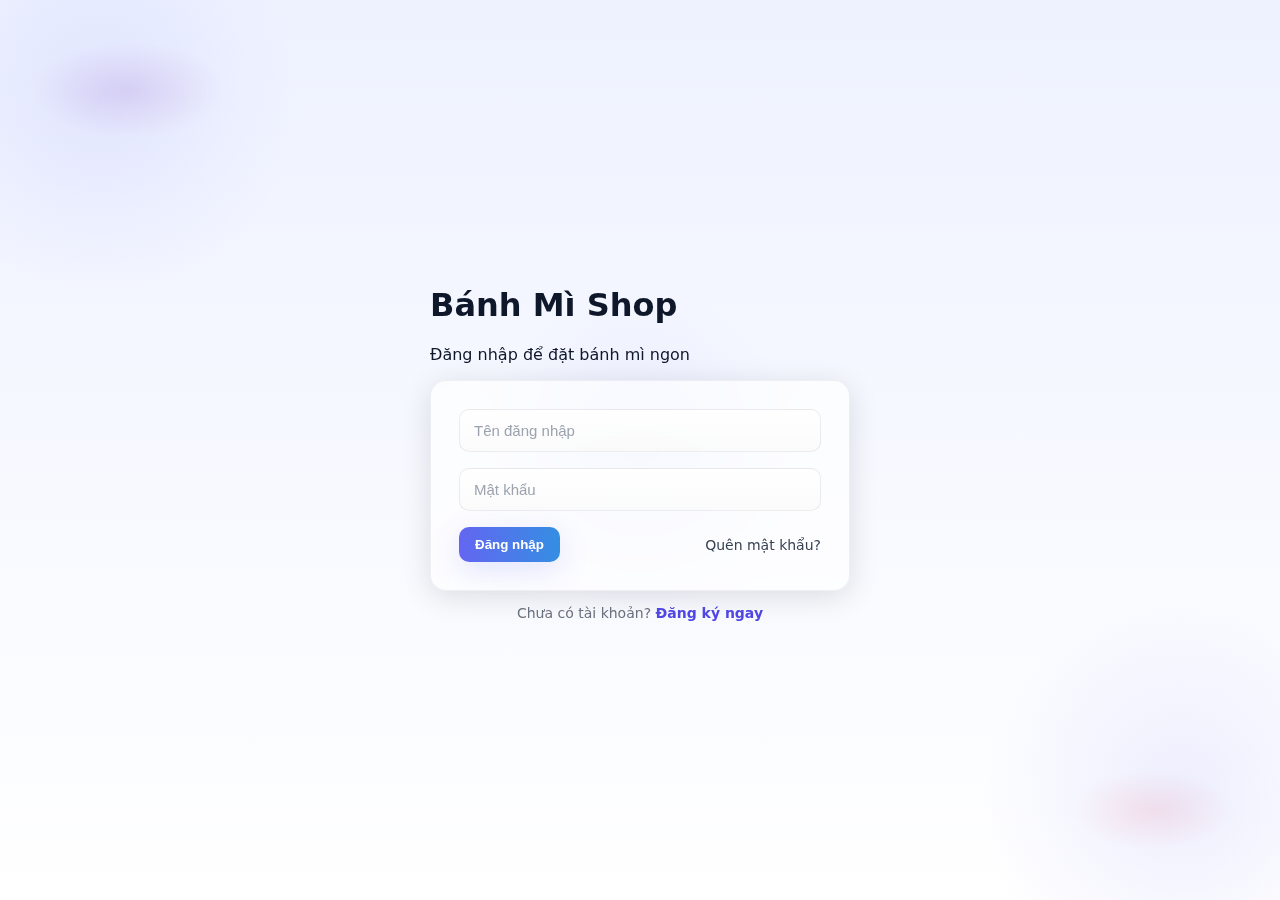
<file: index.html>
<!DOCTYPE html>
<html lang="en">
    <head>
        <meta charset="UTF-8" />
        <meta name="viewport" content="width=device-width, initial-scale=1.0" />
        <link rel="stylesheet" href="public/css/style.css" />
        <title>Đăng nhập - Bánh Mì Shop</title>
    </head>
    <body>
        <main class="page-bg">
            <div class="login-wrap" role="main">
                <section class="brand" aria-hidden="false">
                    <h1 class="logo">Bánh Mì Shop</h1>
                    <p class="tag">Đăng nhập để đặt bánh mì ngon</p>
                </section>

                <form class="login-card" aria-label="Đăng nhập">
                    <div class="field">
                        <label for="username" class="visually-hidden">Tên đăng nhập</label>
                        <input id="username" name="username" type="text" placeholder="Tên đăng nhập" autocomplete="username" required />
                    </div>

                    <div class="field">
                        <label for="password" class="visually-hidden">Mật khẩu</label>
                        <input id="password" name="password" type="password" placeholder="Mật khẩu" autocomplete="current-password" required />
                    </div>

                    <div class="actions">
                        <button type="submit" class="btn primary">Đăng nhập</button>
                        <a href="#" class="forgot">Quên mật khẩu?</a>
                    </div>
                </form>

                <p class="signup">Chưa có tài khoản? <a href="#">Đăng ký ngay</a></p>
            </div>
        </main>

        <!-- Import modules -->
        <script type="module">
            import AuthService from './src/services/AuthService.js';

            // Initialize auth service
            const authService = AuthService;

            // If already logged in, redirect to products page
            if (authService.isLoggedIn()) {
                window.location.href = 'products.html';
            }

            // Setup error display
            function showError(message) {
                let errorDiv = document.querySelector('.login-error');
                if (!errorDiv) {
                    errorDiv = document.createElement('div');
                    errorDiv.className = 'login-error';
                    const form = document.querySelector('.login-card');
                    form.insertBefore(errorDiv, form.firstChild);
                }
                errorDiv.textContent = message;
                errorDiv.style.display = 'block';
            }

            // Handle form submission
            document.querySelector('.login-card').addEventListener('submit', async (e) => {
                e.preventDefault();
                
                // Get form data
                const username = document.getElementById('username').value;
                const password = document.getElementById('password').value;
                
                // Get submit button for loading state
                const submitBtn = e.target.querySelector('button[type="submit"]');
                const originalBtnText = submitBtn.textContent;
                
                try {
                    // Show loading state
                    submitBtn.disabled = true;
                    submitBtn.textContent = 'Đang đăng nhập...';
                    
                    // Attempt login
                    const result = await authService.login(username, password);
                    
                    if (result.success) {
                        // Redirect on success
                        window.location.href = 'products.html';
                    }
                } catch (error) {
                    // Show error message
                    console.error('Login failed:', error);
                    showError(error.message || 'Đăng nhập thất bại');
                } finally {
                    // Reset button state
                    submitBtn.disabled = false;
                    submitBtn.textContent = originalBtnText;
                }
            });

            // Focus management for keyboard users
            function handleFirstTab(e) {
                if (e.key === 'Tab') {
                    document.body.classList.add('user-is-tabbing');
                    window.removeEventListener('keydown', handleFirstTab);
                }
            }
            window.addEventListener('keydown', handleFirstTab);
        </script>

        <style>
            .login-error {
                background-color: #fee2e2;
                border: 1px solid #ef4444;
                color: #b91c1c;
                padding: 0.75rem;
                margin-bottom: 1rem;
                border-radius: 0.375rem;
                font-size: 0.875rem;
                display: none;
            }

            .btn:disabled {
                opacity: 0.7;
                cursor: not-allowed;
            }
        </style>
    </body>
</html>
</file>
<file: public/css/style.css>
/**
 * Main stylesheet for the application
 * Author: Your Name
 * Version: 1.0.0
 */

/* Reset & base */
* { box-sizing: border-box; }
html,body{height:100%;}
body{
    margin:0;
    font-family: system-ui, -apple-system, 'Segoe UI', Roboto, 'Helvetica Neue', Arial, sans-serif;
    color: #0f172a;
    -webkit-font-smoothing:antialiased;
    -moz-osx-font-smoothing:grayscale;
}

/* Page background */
.page-bg{
    min-height:100vh;
    display:flex;
    align-items:center;
    justify-content:center;
    background: 
        radial-gradient(1200px 600px at 10% 10%, rgba(131,58,180,0.14), transparent 8%),
        radial-gradient(1000px 500px at 90% 90%, rgba(253,29,29,0.09), transparent 8%),
        radial-gradient(800px 800px at 50% 50%, rgba(99,102,241,0.08), transparent 20%),
        linear-gradient(180deg,#eef2ff 0%, #fff 100%);
    padding:48px 20px;
    position: relative;
    overflow: hidden;
}

/* Animated background elements */
.page-bg::before,
.page-bg::after {
    content: '';
    position: absolute;
    width: 400px;
    height: 400px;
    border-radius: 50%;
    background: radial-gradient(circle, rgba(99,102,241,0.1) 0%, transparent 70%);
    animation: float 20s infinite;
}

.page-bg::before {
    top: -100px;
    left: -100px;
    animation-delay: -5s;
}

.page-bg::after {
    bottom: -100px;
    right: -100px;
    animation-delay: -10s;
}

/* Login Container */
.login-wrap{
    width:100%;
    max-width:420px;
    animation: fadeIn .8s ease-out forwards;
}

/* Login Card */
.login-card{
    width:100%;
    background: rgba(255,255,255,0.65);
    border-radius:16px;
    padding:28px;
    box-shadow: 0 6px 30px rgba(2,6,23,0.12);
    backdrop-filter: blur(8px) saturate(120%);
    border: 1px solid rgba(15,23,42,0.06);
    display:flex;
    flex-direction:column;
    gap:16px;
}

/* Form Fields */
.field{display:flex;flex-direction:column;gap:8px}
.field input{
    width:100%;
    padding:12px 14px;
    border-radius:10px;
    border:1px solid rgba(15,23,42,0.08);
    background: linear-gradient(180deg, rgba(255,255,255,0.9), rgba(250,250,250,0.8));
    font-size:15px;
    outline: none;
    transition: all 0.3s cubic-bezier(0.4, 0, 0.2, 1);
}

.field input::placeholder{
    color:#9ca3af;
    transition: color 0.3s ease;
}

.field input:focus{
    box-shadow: 0 8px 25px rgba(99,102,241,0.15);
    border-color: rgba(99,102,241,0.9);
    transform: translateY(-2px);
}

.field input:focus::placeholder {
    color: #6366f1;
    transform: translateX(4px);
}

.field input:hover {
    border-color: rgba(99,102,241,0.5);
    transform: translateY(-1px);
}

/* Buttons and Actions */
.actions{display:flex;align-items:center;justify-content:space-between;gap:12px}
.btn{
    display:inline-flex;
    align-items:center;
    justify-content:center;
    padding:10px 16px;
    border-radius:10px;
    border:0;
    cursor:pointer;
    font-weight:600;
    transition: all 0.3s cubic-bezier(0.4, 0, 0.2, 1);
}

.btn.primary{
    background: linear-gradient(90deg,#6366f1,#06b6d4);
    color:white;
    box-shadow: 0 8px 30px rgba(99,102,241,0.18);
    background-size: 200% auto;
}

.btn.primary:hover {
    background-position: right center;
    transform: translateY(-2px);
    box-shadow: 0 12px 35px rgba(99,102,241,0.25);
}

.btn.primary:active{
    transform:translateY(1px);
    box-shadow: 0 5px 15px rgba(99,102,241,0.15);
}

/* Links */
.forgot{
    color:#374151;
    text-decoration:none;
    font-size:14px;
    position: relative;
    transition: all 0.2s ease;
}

.forgot:hover{
    color:#111827;
    transform: translateX(2px);
}

.forgot::after {
    content: '';
    position: absolute;
    width: 100%;
    height: 1px;
    bottom: -1px;
    left: 0;
    background-color: #111827;
    transform: scaleX(0);
    transform-origin: right;
    transition: transform 0.3s ease;
}

.forgot:hover::after {
    transform: scaleX(1);
    transform-origin: left;
}

.signup{
    margin-top:14px;
    color:#6b7280;
    font-size:14px;
    text-align:center;
}

.signup a{
    color:#4f46e5;
    text-decoration:none;
    font-weight:600;
    position: relative;
    transition: all 0.2s ease;
}

.signup a:hover {
    color: #4338ca;
}

/* Utilities */
.visually-hidden{
    position:absolute!important;
    height:1px;
    width:1px;
    overflow:hidden;
    clip:rect(1px,1px,1px,1px);
    white-space:nowrap
}

/* Animations */
@keyframes float {
    0%, 100% { transform: translate(0, 0); }
    25% { transform: translate(50px, 50px); }
    50% { transform: translate(0, 100px); }
    75% { transform: translate(-50px, 50px); }
}

@keyframes fadeIn {
    from { 
        opacity:0;
        transform:translateY(20px);
    }
    to {
        opacity:1;
        transform:none;
        filter: drop-shadow(0 20px 40px rgba(99,102,241,0.1));
    }
}

/* Fallbacks */
@supports not ((-webkit-backdrop-filter: blur(1px)) or (backdrop-filter: blur(1px))){
    .login-card{background:linear-gradient(180deg,#ffffff,#fbfbff)}
}
</file>
